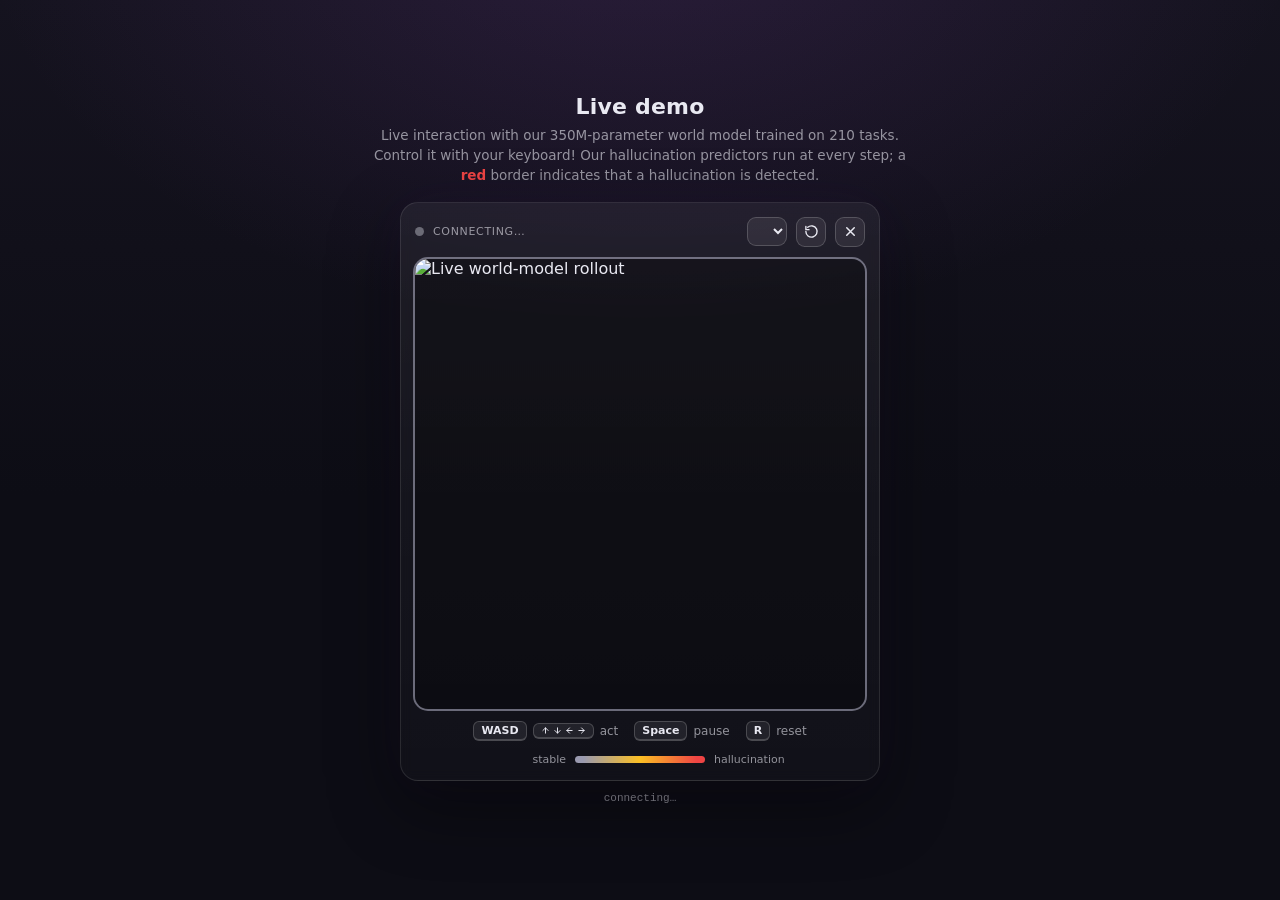
<file: src/interactive.html>
<!doctype html>
<html lang="en">
<head>
  <meta charset="utf-8"/>
  <meta name="viewport" content="width=device-width, initial-scale=1, viewport-fit=cover"/>
  <title>MMBench2 · Interactive World Model</title>
  <style>
    :root {
      --bg: #0d0d15;
      --bg-2: #15131f;
      --fg: #e9e9f2;
      --muted: rgba(233, 233, 242, 0.60);
      --purple: #75409c;
      --purple-bright: #b072e0;
      --purple-glow: rgba(160, 100, 230, 0.45);
      --green: #4ade80;
      --amber: #fbbf24;
      --red: #ef4444;
      --gray: rgba(180, 180, 200, 0.55);
      --card-bg: linear-gradient(180deg, rgba(255, 255, 255, 0.055), rgba(255, 255, 255, 0.02));
      --card-border: rgba(255, 255, 255, 0.10);
      --glass: rgba(255, 255, 255, 0.07);
      --glass-border: rgba(255, 255, 255, 0.18);
      --sans: system-ui, -apple-system, "Segoe UI", Roboto, Helvetica, Arial, sans-serif;
      --mono: ui-monospace, SFMono-Regular, Menlo, Monaco, Consolas, "Liberation Mono", monospace;
    }

    * { box-sizing: border-box; }

    html, body {
      height: 100%;
      margin: 0;
      color: var(--fg);
      font-family: var(--sans);
      background:
        radial-gradient(1100px 700px at 50% -10%, rgba(117, 64, 156, 0.22), transparent 60%),
        linear-gradient(180deg, var(--bg-2), var(--bg) 55%);
      -webkit-font-smoothing: antialiased;
    }

    .page {
      min-height: 100%;
      display: flex;
      flex-direction: column;
      align-items: center;
      justify-content: center;
      padding: 28px 16px;
    }

    .head-copy {
      text-align: center;
      max-width: 560px;
      margin-bottom: 16px;
      user-select: none;
    }
    .head-copy h1 {
      font-size: 22px;
      font-weight: 700;
      letter-spacing: 0.2px;
      margin: 0 0 6px;
    }
    .head-copy p {
      margin: 0;
      font-size: 13.5px;
      line-height: 1.5;
      color: var(--muted);
    }
    .head-copy .hl-red { color: var(--red); font-weight: 600; }

    /* ---- frosted-glass demo card ---- */
    .shell {
      width: min(480px, 92vw);
      background: var(--card-bg);
      border: 1px solid var(--card-border);
      border-radius: 18px;
      box-shadow: 0 24px 70px rgba(0, 0, 0, 0.45), 0 0 50px rgba(160, 100, 230, 0.06);
      backdrop-filter: blur(6px);
      -webkit-backdrop-filter: blur(6px);
      padding: 14px;
    }

    /* ---- header: LED + task select + controls ---- */
    .head {
      display: flex;
      align-items: center;
      gap: 9px;
      margin-bottom: 12px;
      flex-wrap: wrap;
    }
    .led {
      width: 9px; height: 9px;
      border-radius: 50%;
      background: #6b6b76;
      flex: 0 0 auto;
      transition: background 0.3s, box-shadow 0.3s;
    }
    .led.on {
      background: var(--green);
      box-shadow: 0 0 9px rgba(74, 222, 128, 0.8);
      animation: led-pulse 2.4s ease-in-out infinite;
    }
    @keyframes led-pulse { 0%, 100% { opacity: 1; } 50% { opacity: 0.55; } }
    .led-lbl {
      font-size: 11px;
      text-transform: uppercase;
      letter-spacing: 0.06em;
      color: var(--muted);
      flex: 0 0 auto;
    }
    .task-select {
      margin-left: auto;
      font: inherit;
      font-size: 13px;
      font-weight: 600;
      max-width: 190px;
      color: var(--fg);
      background: var(--glass);
      border: 1px solid var(--glass-border);
      border-radius: 9px;
      padding: 5px 9px;
      outline: none;
      cursor: pointer;
    }
    .task-select:focus { border-color: var(--purple-bright); }
    .task-select option { color: #111; }

    .ibtn {
      width: 30px; height: 30px;
      flex: 0 0 auto;
      display: inline-flex;
      align-items: center;
      justify-content: center;
      color: var(--fg);
      background: var(--glass);
      border: 1px solid var(--glass-border);
      border-radius: 9px;
      cursor: pointer;
      padding: 0;
      transition: background 0.15s, border-color 0.15s;
    }
    .ibtn:hover { background: rgba(255, 255, 255, 0.14); border-color: var(--purple-bright); }
    .ibtn svg { width: 15px; height: 15px; display: block; }

    /* ---- frame stage ---- */
    .stage {
      position: relative;
      width: 100%;
      aspect-ratio: 1 / 1;
      border-radius: 13px;
      overflow: hidden;
      background: rgba(0, 0, 0, 0.30);
      box-shadow: 0 0 0 2px var(--gray);
      transition: box-shadow 0.35s ease;
    }
    .stage img.frame {
      width: 100%; height: 100%;
      display: block;
      object-fit: cover;
      user-select: none;
      -webkit-user-drag: none;
    }

    /* uncertainty ring: gray (stable) → amber (drift) → red (hallucinate),
       matching the legend gradient below. */
    .stage.ustate-calibrating { box-shadow: 0 0 0 2px rgba(180, 180, 200, 0.30); }
    .stage.ustate-green       { box-shadow: 0 0 0 2px var(--gray); }
    .stage.ustate-yellow      { box-shadow: 0 0 0 3px rgba(251, 191, 36, 0.85), 0 0 24px rgba(251, 191, 36, 0.30); }
    .stage.ustate-red         { box-shadow: 0 0 0 4px rgba(239, 68, 68, 0.92), 0 0 30px rgba(239, 68, 68, 0.40); }

    /* verdict badge (top-left); only shown for drift / hallucinate */
    .verdict {
      position: absolute;
      top: 9px; left: 9px;
      z-index: 6;
      display: none;
      align-items: center;
      gap: 6px;
      padding: 4px 9px;
      border-radius: 8px;
      background: rgba(0, 0, 0, 0.48);
      backdrop-filter: blur(3px);
      -webkit-backdrop-filter: blur(3px);
      font-size: 10px;
      font-weight: 700;
      letter-spacing: 0.07em;
      text-transform: uppercase;
    }
    .verdict.show { display: inline-flex; }
    .verdict .vdot { width: 8px; height: 8px; border-radius: 50%; background: var(--amber); }

    /* on-screen key HUD (doubles as touch controls) */
    .hud {
      position: absolute;
      left: 0; right: 0; bottom: 10px;
      z-index: 7;
      display: flex;
      justify-content: center;
      gap: 22px;
      pointer-events: none;   /* keys re-enable below */
      opacity: 0;
      transition: opacity 0.2s;
    }
    .shell.is-live .hud { opacity: 1; }
    .hud-grid {
      display: grid;
      grid-template-columns: repeat(3, 32px);
      grid-auto-rows: 28px;
      gap: 3px;
      justify-items: center;
      align-items: center;
    }
    .hud-key {
      pointer-events: auto;
      width: 32px; height: 28px;
      display: inline-flex;
      align-items: center;
      justify-content: center;
      border-radius: 7px;
      font-size: 12px;
      font-weight: 600;
      color: var(--fg);
      background: rgba(10, 10, 18, 0.45);
      border: 1px solid rgba(255, 255, 255, 0.30);
      backdrop-filter: blur(2px);
      -webkit-backdrop-filter: blur(2px);
      transition: background 0.08s, border-color 0.08s, transform 0.08s, opacity 0.2s;
      user-select: none;
      cursor: pointer;
    }
    .hud-key.pressed {
      background: var(--purple);
      border-color: var(--purple-bright);
      box-shadow: 0 0 14px var(--purple-glow);
      transform: translateY(1px);
    }
    .hud-key.dim-off { opacity: 0.18; pointer-events: none; }
    .hud-key svg { width: 12px; height: 12px; display: block; }

    /* paused badge */
    .paused {
      position: absolute;
      inset: 0;
      z-index: 9;
      display: flex;
      align-items: center;
      justify-content: center;
      background: rgba(0, 0, 0, 0.32);
      opacity: 0;
      visibility: hidden;
      transition: opacity 0.12s, visibility 0s linear 0.12s;
      pointer-events: none;
    }
    .paused.show { opacity: 1; visibility: visible; transition: opacity 0.12s; }
    .paused-badge {
      width: 66px; height: 66px;
      border-radius: 50%;
      display: flex;
      align-items: center;
      justify-content: center;
      background: rgba(0, 0, 0, 0.5);
      backdrop-filter: blur(3px);
      -webkit-backdrop-filter: blur(3px);
    }
    .paused-badge svg { width: 26px; height: 26px; }

    /* connection overlay (connecting / disconnected) */
    .overlay {
      position: absolute;
      inset: 0;
      z-index: 12;
      display: none;
      flex-direction: column;
      align-items: center;
      justify-content: center;
      gap: 14px;
      padding: 24px;
      text-align: center;
      background: rgba(7, 7, 13, 0.66);
      backdrop-filter: blur(3px);
      -webkit-backdrop-filter: blur(3px);
    }
    .overlay.show { display: flex; }
    .overlay .msg {
      font-size: 14px;
      line-height: 1.55;
      white-space: pre-line;
      color: var(--fg);
    }
    .btn-primary {
      font: inherit;
      font-size: 13px;
      font-weight: 600;
      padding: 9px 20px;
      border-radius: 10px;
      color: #fff;
      background: var(--purple);
      border: 1px solid var(--purple-bright);
      box-shadow: 0 0 22px var(--purple-glow);
      cursor: pointer;
    }
    .btn-primary:hover { background: #8049ad; }

    /* footer: control hints + legend */
    .foot {
      margin-top: 12px;
      display: flex;
      flex-direction: column;
      align-items: center;
      gap: 12px;
    }
    .keys {
      display: flex;
      flex-wrap: wrap;
      justify-content: center;
      gap: 16px;
      font-size: 12px;
      color: var(--muted);
    }
    .keygroup { display: inline-flex; align-items: center; gap: 6px; }
    .keycap {
      display: inline-flex;
      align-items: center;
      gap: 3px;
      padding: 2px 7px;
      border-radius: 6px;
      background: rgba(255, 255, 255, 0.07);
      border: 1px solid var(--glass-border);
      border-bottom-width: 2px;
      font-size: 11px;
      font-weight: 600;
      color: var(--fg);
    }
    .keycap svg { width: 9px; height: 9px; }
    .touchnote { display: none; font-size: 12px; color: var(--muted); margin: 0; }

    .legend {
      display: grid;
      grid-template-columns: 1fr auto 1fr;
      align-items: center;
      gap: 9px;
      width: 100%;
      max-width: 320px;
      font-size: 11px;
      color: var(--muted);
    }
    .legend .lbl-l { text-align: right; }
    .legend .lbl-r { text-align: left; }
    .legend .bar {
      width: 130px;
      height: 7px;
      border-radius: 99px;
      background: linear-gradient(90deg, #9a9ab0 0%, #9a9ab0 8px, var(--amber) 50%, var(--red) calc(100% - 8px), var(--red) 100%);
    }

    .statusline {
      margin-top: 10px;
      font-family: var(--mono);
      font-size: 11px;
      color: var(--muted);
      text-align: center;
      line-height: 1.4;
      word-break: break-word;
      user-select: text;
    }

    @media (max-width: 540px) {
      .head { gap: 7px; }
      .task-select { max-width: 150px; }
    }
    @media (pointer: coarse) {
      .keys { display: none; }
      .touchnote { display: block; }
    }
    @media (prefers-reduced-motion: reduce) {
      .led.on { animation: none; }
      .stage, .hud-key, .paused { transition: none; }
    }
  </style>
</head>

<body>
  <div class="page">
    <div class="head-copy">
      <h1>Live demo</h1>
      <p>Live interaction with our 350M-parameter world model trained on 210 tasks. Control it with your keyboard! Our hallucination predictors run at every step; a <span class="hl-red">red</span> border indicates that a hallucination is detected.</p>
    </div>

    <div class="shell" id="shell">
      <div class="head">
        <span class="led" id="led"></span>
        <span class="led-lbl" id="ledLbl">connecting…</span>
        <select id="taskSelect" class="task-select" aria-label="Switch task"></select>
        <button class="ibtn" id="btnReset" title="Reset episode (R)" aria-label="Reset episode">
          <svg viewBox="0 0 24 24" fill="none" stroke="currentColor" stroke-width="2.2" stroke-linecap="round" stroke-linejoin="round"><path d="M3 12a9 9 0 1 0 3-6.7"/><path d="M3 4v5h5"/></svg>
        </button>
        <button class="ibtn" id="btnDisconnect" title="End session (Q / Esc)" aria-label="End session">
          <svg viewBox="0 0 24 24" fill="none" stroke="currentColor" stroke-width="2.4" stroke-linecap="round"><path d="M6 6l12 12M18 6L6 18"/></svg>
        </button>
      </div>

      <div class="stage" id="stage">
        <img id="frame" class="frame" alt="Live world-model rollout"/>

        <div class="verdict" id="verdict">
          <span class="vdot" id="vdot"></span>
          <span class="vtext" id="vtext">Drifting</span>
        </div>

        <div class="hud" id="hud" aria-hidden="true">
          <div class="hud-grid">
            <span></span><span class="hud-key" data-k="w" data-dim="3">W</span><span></span>
            <span class="hud-key" data-k="a" data-dim="2">A</span>
            <span class="hud-key" data-k="s" data-dim="3">S</span>
            <span class="hud-key" data-k="d" data-dim="2">D</span>
          </div>
          <div class="hud-grid">
            <span></span>
            <span class="hud-key" data-k="ArrowUp" data-dim="1"><svg viewBox="0 0 24 24" fill="none" stroke="currentColor" stroke-width="2.4" stroke-linecap="round" stroke-linejoin="round"><path d="M12 19V5M5 12l7-7 7 7"/></svg></span>
            <span></span>
            <span class="hud-key" data-k="ArrowLeft" data-dim="0"><svg viewBox="0 0 24 24" fill="none" stroke="currentColor" stroke-width="2.4" stroke-linecap="round" stroke-linejoin="round"><path d="M19 12H5M12 5l-7 7 7 7"/></svg></span>
            <span class="hud-key" data-k="ArrowDown" data-dim="1"><svg viewBox="0 0 24 24" fill="none" stroke="currentColor" stroke-width="2.4" stroke-linecap="round" stroke-linejoin="round"><path d="M12 5v14M5 12l7 7 7-7"/></svg></span>
            <span class="hud-key" data-k="ArrowRight" data-dim="0"><svg viewBox="0 0 24 24" fill="none" stroke="currentColor" stroke-width="2.4" stroke-linecap="round" stroke-linejoin="round"><path d="M5 12h14M12 5l7 7-7 7"/></svg></span>
          </div>
        </div>

        <div class="paused" id="paused">
          <span class="paused-badge">
            <svg viewBox="0 0 24 24" fill="currentColor"><rect x="6" y="5" width="4" height="14" rx="1"/><rect x="14" y="5" width="4" height="14" rx="1"/></svg>
          </span>
        </div>

        <div class="overlay" id="overlay">
          <div class="msg" id="overlayMsg"></div>
          <button class="btn-primary" id="btnReconnect" style="display:none">Reconnect</button>
        </div>
      </div>

      <div class="foot">
        <div class="keys">
          <span class="keygroup">
            <span class="keycap">WASD</span>
            <span class="keycap" aria-hidden="true">
              <svg viewBox="0 0 24 24" fill="none" stroke="currentColor" stroke-width="2.6" stroke-linecap="round" stroke-linejoin="round"><path d="M12 19V5M5 12l7-7 7 7"/></svg>
              <svg viewBox="0 0 24 24" fill="none" stroke="currentColor" stroke-width="2.6" stroke-linecap="round" stroke-linejoin="round"><path d="M12 5v14M5 12l7 7 7-7"/></svg>
              <svg viewBox="0 0 24 24" fill="none" stroke="currentColor" stroke-width="2.6" stroke-linecap="round" stroke-linejoin="round"><path d="M19 12H5M12 5l-7 7 7 7"/></svg>
              <svg viewBox="0 0 24 24" fill="none" stroke="currentColor" stroke-width="2.6" stroke-linecap="round" stroke-linejoin="round"><path d="M5 12h14M12 5l7 7-7 7"/></svg>
            </span>
            <span>act</span>
          </span>
          <span class="keygroup"><span class="keycap">Space</span><span>pause</span></span>
          <span class="keygroup"><span class="keycap">R</span><span>reset</span></span>
        </div>
        <p class="touchnote">Tap the on-screen keys to act, and tap the frame to pause.</p>

        <div class="legend">
          <span class="lbl-l">stable</span>
          <span class="bar"></span>
          <span class="lbl-r">hallucination</span>
        </div>
      </div>
    </div>

    <div class="statusline" id="status">connecting…</div>
  </div>

<script>
(function() {
  const shellEl = document.getElementById("shell");
  const ledEl = document.getElementById("led");
  const ledLblEl = document.getElementById("ledLbl");
  const statusEl = document.getElementById("status");
  const stageEl = document.getElementById("stage");
  const imgEl = document.getElementById("frame");
  const pausedEl = document.getElementById("paused");
  const verdictEl = document.getElementById("verdict");
  const vdotEl = document.getElementById("vdot");
  const vtextEl = document.getElementById("vtext");
  const hudEl = document.getElementById("hud");
  const overlayEl = document.getElementById("overlay");
  const overlayMsgEl = document.getElementById("overlayMsg");
  const btnReset = document.getElementById("btnReset");
  const btnDisconnect = document.getElementById("btnDisconnect");
  const btnReconnect = document.getElementById("btnReconnect");
  const taskSelectEl = document.getElementById("taskSelect");

  const proto = (location.protocol === "https:") ? "wss" : "ws";
  let ws = null;
  let gotLive = false;    // a server message arrived on this socket
  let retryTimer = null;
  let lastUrl = null;

  const TASK_SET = __TASK_SET__;
  const INITIAL_TASK = "__INITIAL_TASK__";

  function setLed(state, label) {
    ledEl.classList.toggle("on", state === "live");
    ledLblEl.textContent = label;
  }

  function showOverlay(text, withButton) {
    overlayMsgEl.textContent = text;
    btnReconnect.style.display = withButton ? "inline-block" : "none";
    overlayEl.classList.add("show");
  }
  function hideOverlay() { overlayEl.classList.remove("show"); }

  function populateTasks() {
    taskSelectEl.innerHTML = "";
    for (const t of TASK_SET) {
      const opt = document.createElement("option");
      opt.value = t;
      opt.textContent = t;
      taskSelectEl.appendChild(opt);
    }
    taskSelectEl.value = INITIAL_TASK;
  }

  let pendingTask = null;
  let pendingTaskTimer = null;

  taskSelectEl.addEventListener("change", () => {
    const t = taskSelectEl.value;
    pendingTask = t;
    // Watchdog: if the ack never comes (switch dropped by the server's 1s
    // throttle, or lost), stop gating the dropdown sync. Generous because a
    // switch re-seeds under the contended GPU lock.
    if (pendingTaskTimer) clearTimeout(pendingTaskTimer);
    pendingTaskTimer = setTimeout(() => {
      if (pendingTask === t) pendingTask = null;
    }, 10000);
    statusEl.textContent = `switching to ${t}…`;
    send({type: "set_task", task: t});
  });

  populateTasks();

  function send(obj) {
    if (!ws || ws.readyState !== WebSocket.OPEN) return;
    ws.send(JSON.stringify(obj));
  }

  function setPaused(paused) {
    pausedEl.classList.toggle("show", paused);
    shellEl.classList.toggle("is-paused", paused);
  }

  const USTATE_CLASSES = ["ustate-calibrating", "ustate-green", "ustate-yellow", "ustate-red"];
  const VERDICT = { yellow: "Drifting", red: "Hallucinating" };
  function setUState(state) {
    for (const c of USTATE_CLASSES) stageEl.classList.remove(c);
    if (state && state !== "off") stageEl.classList.add(`ustate-${state}`);
    const label = VERDICT[state];
    if (label) {
      vtextEl.textContent = label;
      vdotEl.style.background = (state === "red") ? "var(--red)" : "var(--amber)";
      verdictEl.classList.add("show");
    } else {
      verdictEl.classList.remove("show");
    }
  }

  // act_dim → only light up the bindable keys (arrows = dims 0–1, WASD = 2–3).
  function applyActDim(actDim) {
    if (typeof actDim !== "number") return;
    for (const el of hudEl.querySelectorAll(".hud-key")) {
      const dim = parseInt(el.getAttribute("data-dim"), 10);
      el.classList.toggle("dim-off", dim >= actDim);
    }
  }

  function setLive(live) {
    shellEl.classList.toggle("is-live", live);
    hudEl.setAttribute("aria-hidden", live ? "false" : "true");
  }

  function onClosed() {
    setPaused(false);
    setUState("off");
    setLive(false);
    releaseAllKeys();
    if (!gotLive) {
      // Never reached a live session — the server is probably still starting
      // up (model load) or momentarily down; retry shortly.
      setLed("offline", "offline");
      showOverlay("Connecting to the server…", false);
      retryTimer = setTimeout(connect, 2000);
      return;
    }
    setLed("offline", "ended");
    statusEl.textContent = "disconnected";
    showOverlay("Disconnected.", true);
  }

  function connect() {
    if (retryTimer) { clearTimeout(retryTimer); retryTimer = null; }
    gotLive = false;
    pendingTask = null;
    setLed("connecting", "connecting…");
    showOverlay("connecting…", false);
    ws = new WebSocket(`${proto}://${location.host}/ws`);
    ws.binaryType = "arraybuffer";

    ws.onopen = () => { statusEl.textContent = "connected"; };
    ws.onclose = onClosed;
    ws.onerror = () => { statusEl.textContent = "connection error"; };

    ws.onmessage = (ev) => {
      if (typeof ev.data === "string") {
        try {
          const msg = JSON.parse(ev.data);
          gotLive = true;
          if (msg.type === "status") {
            hideOverlay();
            setLive(true);
            setLed("live", "live");
            const serverTask = (typeof msg.task === "string") ? msg.task : null;

            // While a switch is pending, gate ONLY the dropdown sync on the
            // ack — every other field stays live, so a dropped or slow switch
            // can't freeze the UI.
            if (pendingTask && serverTask === pendingTask) pendingTask = null; // ack
            if (serverTask && !pendingTask && taskSelectEl.value !== serverTask) {
              taskSelectEl.value = serverTask;
            }
            if (typeof msg.paused === "boolean") setPaused(msg.paused);
            if (typeof msg.act_dim === "number") applyActDim(msg.act_dim);
            if (typeof msg.text === "string") {
              statusEl.textContent =
                msg.text + (typeof msg.ms === "number" ? ` | ${msg.ms} ms` : "");
            }
            if (typeof msg.u_state === "string") setUState(msg.u_state);
          }
        } catch(e) {}
        return;
      }

      const blob = new Blob([ev.data], {type: "image/jpeg"});
      const url = URL.createObjectURL(blob);
      imgEl.onload = () => {
        if (lastUrl) URL.revokeObjectURL(lastUrl);
        lastUrl = url;
      };
      imgEl.src = url;
    };
  }

  // ---- key handling (physical + on-screen HUD) ----
  const down = new Set();
  const CAPTURE = ["ArrowUp","ArrowDown","ArrowLeft","ArrowRight",
                   "w","W","a","A","s","S","d","D","Space","r","R","q","Q","Escape"];
  function keyName(e) { return (e.key === " ") ? "Space" : e.key; }
  function shouldCapture(k) { return CAPTURE.includes(k); }
  function hudKeysFor(k) {
    const sel = (k.length === 1) ? k.toLowerCase() : k;
    return hudEl.querySelectorAll(`.hud-key[data-k="${sel}"]`);
  }
  function pressKey(k) {
    for (const el of hudKeysFor(k)) el.classList.add("pressed");
    if (down.has(k)) return;
    down.add(k);
    send({type: "keydown", key: k});
  }
  function releaseKey(k) {
    for (const el of hudKeysFor(k)) el.classList.remove("pressed");
    if (!down.has(k)) return;
    down.delete(k);
    send({type: "keyup", key: k});
  }
  function releaseAllKeys() {
    for (const k of Array.from(down)) send({type: "keyup", key: k});
    down.clear();
    for (const el of hudEl.querySelectorAll(".hud-key.pressed")) el.classList.remove("pressed");
  }

  window.addEventListener("keydown", (e) => {
    const k = keyName(e);
    if (!shouldCapture(k)) return;
    e.preventDefault();
    if (k === "Space")               { send({type: "toggle_pause"}); return; }
    if (k === "r" || k === "R")      { send({type: "reset"}); return; }
    if (k === "q" || k === "Q" || k === "Escape") { send({type: "disconnect"}); return; }
    pressKey(k);
  }, {passive: false});

  window.addEventListener("keyup", (e) => {
    const k = keyName(e);
    if (!shouldCapture(k)) return;
    e.preventDefault();
    if (k === "Space" || k === "r" || k === "R" || k === "q" || k === "Q" || k === "Escape") return;
    releaseKey(k);
  }, {passive: false});

  window.addEventListener("blur", releaseAllKeys);

  // On-screen HUD: pointer events drive the same keydown/keyup as the keyboard,
  // so the grid doubles as touch controls and as live press feedback.
  for (const el of hudEl.querySelectorAll(".hud-key")) {
    const k = el.getAttribute("data-k");
    const onDown = (e) => { e.preventDefault(); e.stopPropagation(); pressKey(k); };
    const onUp = (e) => { e.preventDefault(); e.stopPropagation(); releaseKey(k); };
    el.addEventListener("pointerdown", onDown);
    el.addEventListener("pointerup", onUp);
    el.addEventListener("pointerleave", onUp);
    el.addEventListener("pointercancel", onUp);
  }

  // Tap / click the frame (outside the HUD) to pause — matches the live demo.
  stageEl.addEventListener("pointerdown", (e) => {
    if (overlayEl.classList.contains("show")) return;
    if (e.target.closest(".hud-key")) return;
    send({type: "toggle_pause"});
  });

  btnReset.onclick = () => send({type: "reset"});
  btnDisconnect.onclick = () => send({type: "disconnect"});
  btnReconnect.onclick = () => connect();

  connect();
})();
</script>
</body>
</html>
</file>
